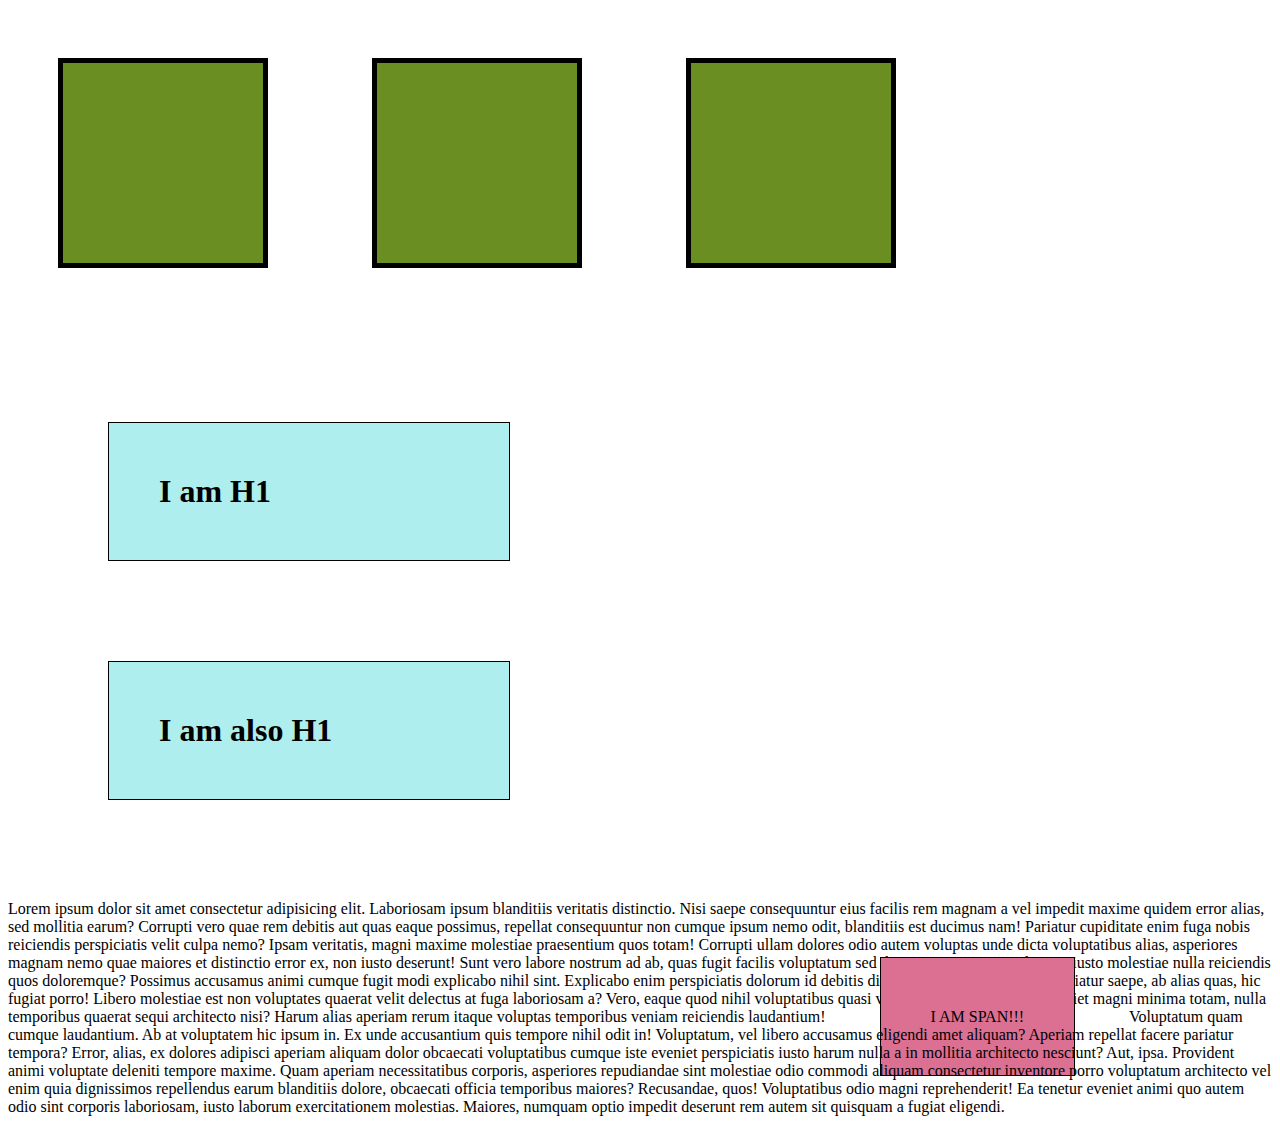
<file: 3. Box Model/Display/index.html>
<!DOCTYPE html>
<html lang="en">

<head>
    <meta charset="UTF-8">
    <meta name="viewport" content="width=device-width, initial-scale=1.0">
    <title>Display Property</title>
    <link rel="stylesheet" href="app.css">
</head>

<body>

    <div></div>
    <div></div>
    <div></div>

    <h1>I am H1</h1>
    <h1>I am also H1</h1>

    <p>Lorem ipsum dolor sit amet consectetur adipisicing elit. Laboriosam ipsum blanditiis veritatis distinctio. Nisi
        saepe consequuntur eius facilis rem magnam a vel impedit maxime quidem error alias, sed mollitia earum?
        Corrupti vero quae rem debitis aut quas eaque possimus, repellat consequuntur non cumque ipsum nemo odit,
        blanditiis est ducimus nam! Pariatur cupiditate enim fuga nobis reiciendis perspiciatis velit culpa nemo?
        Ipsam veritatis, magni maxime molestiae praesentium quos totam! Corrupti ullam dolores odio autem voluptas unde
        dicta voluptatibus alias, asperiores magnam nemo quae maiores et distinctio error ex, non iusto deserunt!
        Sunt vero labore nostrum ad ab, quas fugit facilis voluptatum sed dicta, perspiciatis incidunt sit iusto
        molestiae nulla reiciendis quos doloremque? Possimus accusamus animi cumque fugit modi explicabo nihil sint.
        Explicabo enim perspiciatis dolorum id debitis dicta tempore totam cumque pariatur saepe, ab alias quas, hic
        fugiat porro! Libero molestiae est non voluptates quaerat velit delectus at fuga laboriosam a?
        Vero, eaque quod nihil voluptatibus quasi veniam rerum neque cum eveniet magni minima totam, nulla temporibus
        quaerat sequi architecto nisi? Harum alias aperiam rerum itaque voluptas temporibus veniam reiciendis
        laudantium!
        <span>I AM SPAN!!!</span>
        Voluptatum quam cumque laudantium. Ab at voluptatem hic ipsum in. Ex unde accusantium quis tempore nihil odit
        in! Voluptatum, vel libero accusamus eligendi amet aliquam? Aperiam repellat facere pariatur tempora?
        Error, alias, ex dolores adipisci aperiam aliquam dolor obcaecati voluptatibus cumque iste eveniet perspiciatis
        iusto harum nulla a in mollitia architecto nesciunt? Aut, ipsa. Provident animi voluptate deleniti tempore
        maxime.
        Quam aperiam necessitatibus corporis, asperiores repudiandae sint molestiae odio commodi aliquam consectetur
        inventore porro voluptatum architecto vel enim quia dignissimos repellendus earum blanditiis dolore, obcaecati
        officia temporibus maiores? Recusandae, quos!
        Voluptatibus odio magni reprehenderit! Ea tenetur eveniet animi quo autem odio sint corporis laboriosam, iusto
        laborum exercitationem molestias. Maiores, numquam optio impedit deserunt rem autem sit quisquam a fugiat
        eligendi.</p>
</body>

</html>
</file>
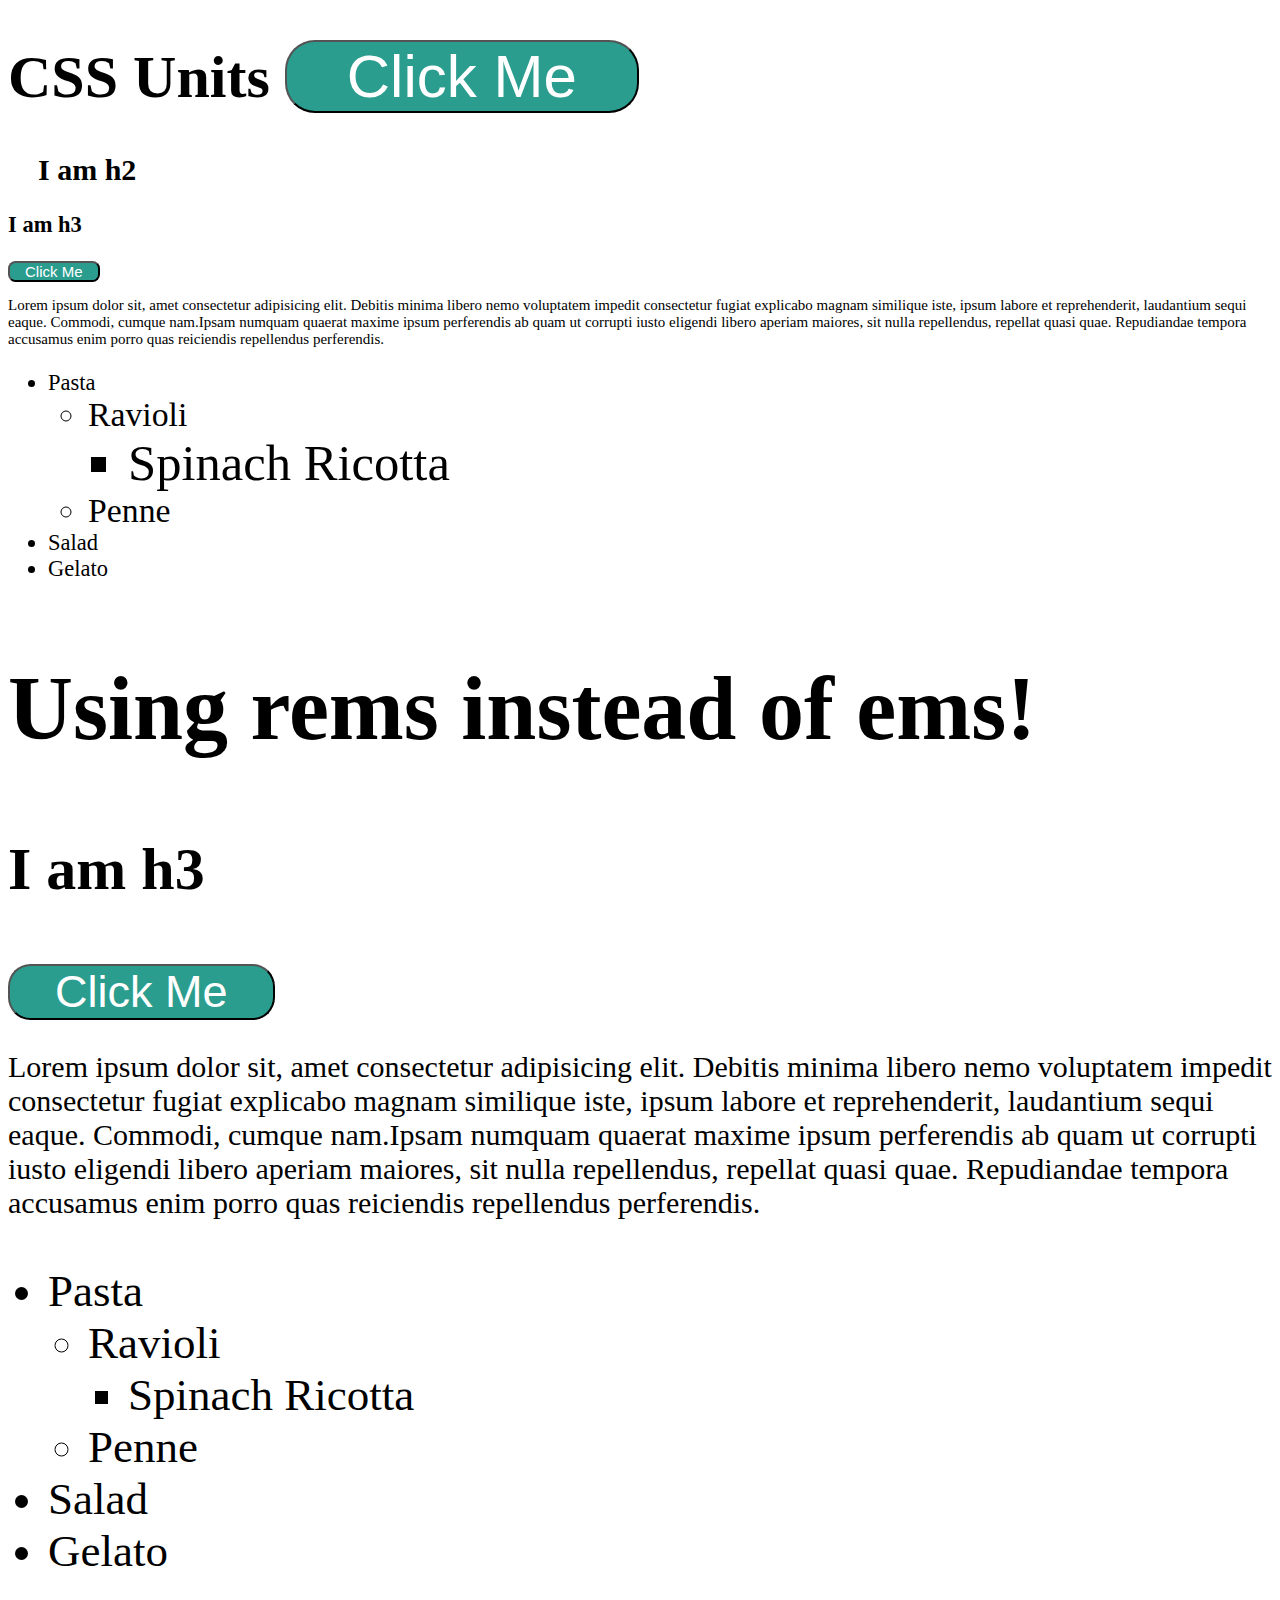
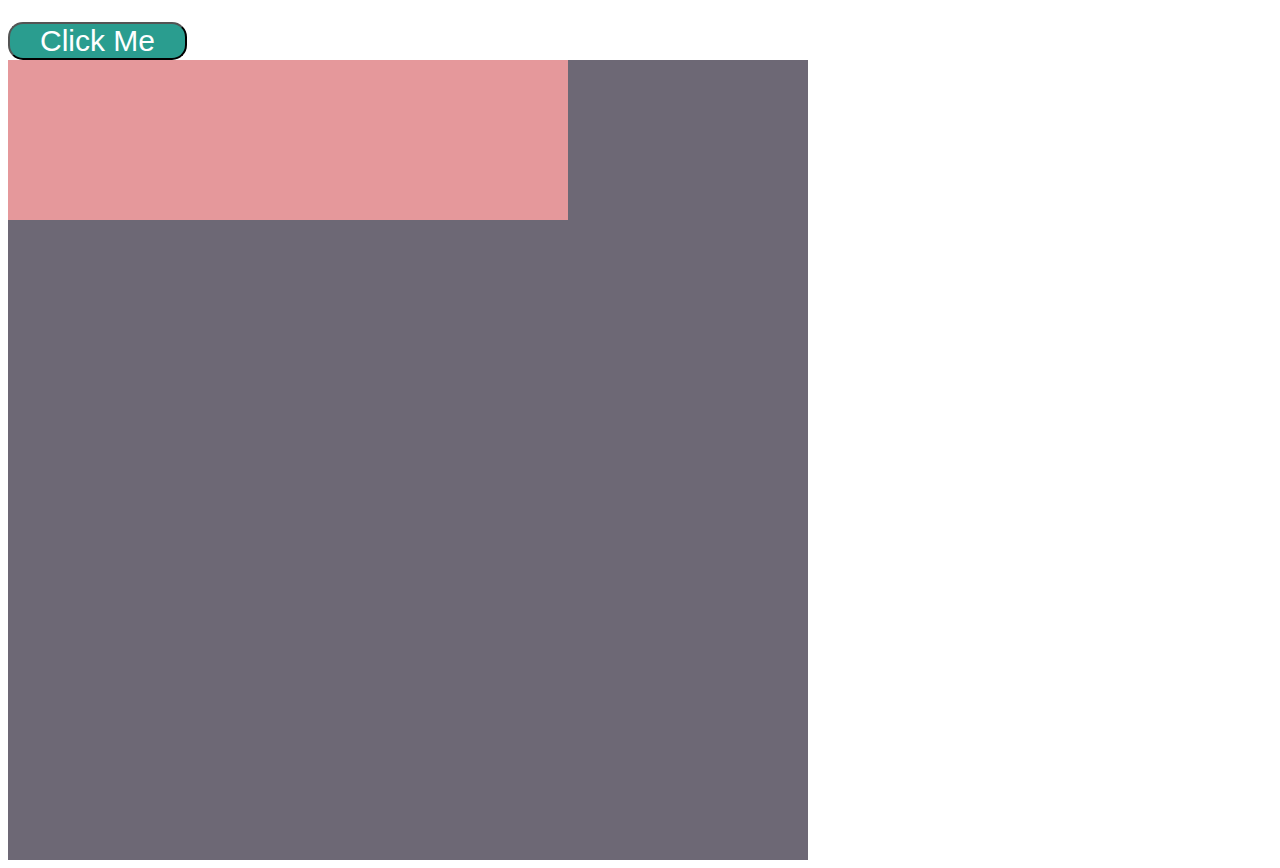
<file: 3. Box Model/Units/index.html>
<!DOCTYPE html>
<html lang="en">

<head>
    <meta charset="UTF-8">
    <meta name="viewport" content="width=device-width, initial-scale=1.0">
    <title>CSS Units</title>
    <link rel="stylesheet" href="app.css">
</head>

<body>
    <h1>CSS Units <button>Click Me</button></h1>

    <article id="ems">
        <h2>I am h2</h2>
        <h3>I am h3</h3>
        <button>Click Me</button>
        <p>Lorem ipsum dolor sit, amet consectetur adipisicing elit. Debitis minima libero nemo voluptatem impedit
            consectetur fugiat explicabo magnam similique iste, ipsum labore et reprehenderit, laudantium sequi eaque.
            Commodi, cumque nam.Ipsam numquam quaerat maxime ipsum perferendis ab quam ut corrupti iusto eligendi libero
            aperiam maiores, sit nulla repellendus, repellat quasi quae. Repudiandae tempora accusamus enim porro quas
            reiciendis repellendus perferendis.</p>
        <ul>
            <li>
                Pasta
                <ul>
                    <li>
                        Ravioli
                        <ul>
                            <li>Spinach Ricotta</li>
                        </ul>
                    </li>
                    <li>Penne</li>
                </ul>
            </li>
            <li>Salad</li>
            <li>Gelato</li>
        </ul>
    </article>

    <article id="rems">
        <h2>Using rems instead of ems!</h2>
        <h3>I am h3</h3>
        <button>Click Me</button>
        <p>Lorem ipsum dolor sit, amet consectetur adipisicing elit. Debitis minima libero nemo voluptatem impedit
            consectetur fugiat explicabo magnam similique iste, ipsum labore et reprehenderit, laudantium sequi eaque.
            Commodi, cumque nam.Ipsam numquam quaerat maxime ipsum perferendis ab quam ut corrupti iusto eligendi libero
            aperiam maiores, sit nulla repellendus, repellat quasi quae. Repudiandae tempora accusamus enim porro quas
            reiciendis repellendus perferendis.</p>
        <ul>
            <li>
                Pasta
                <ul>
                    <li>
                        Ravioli
                        <ul>
                            <li>Spinach Ricotta</li>
                        </ul>
                    </li>
                    <li>Penne</li>
                </ul>
            </li>
            <li>Salad</li>
            <li>Gelato</li>
        </ul>
    </article>

    <button>Click Me</button>
    <section id="percentages">
        <div></div>
    </section>





</body>

</html>
</file>
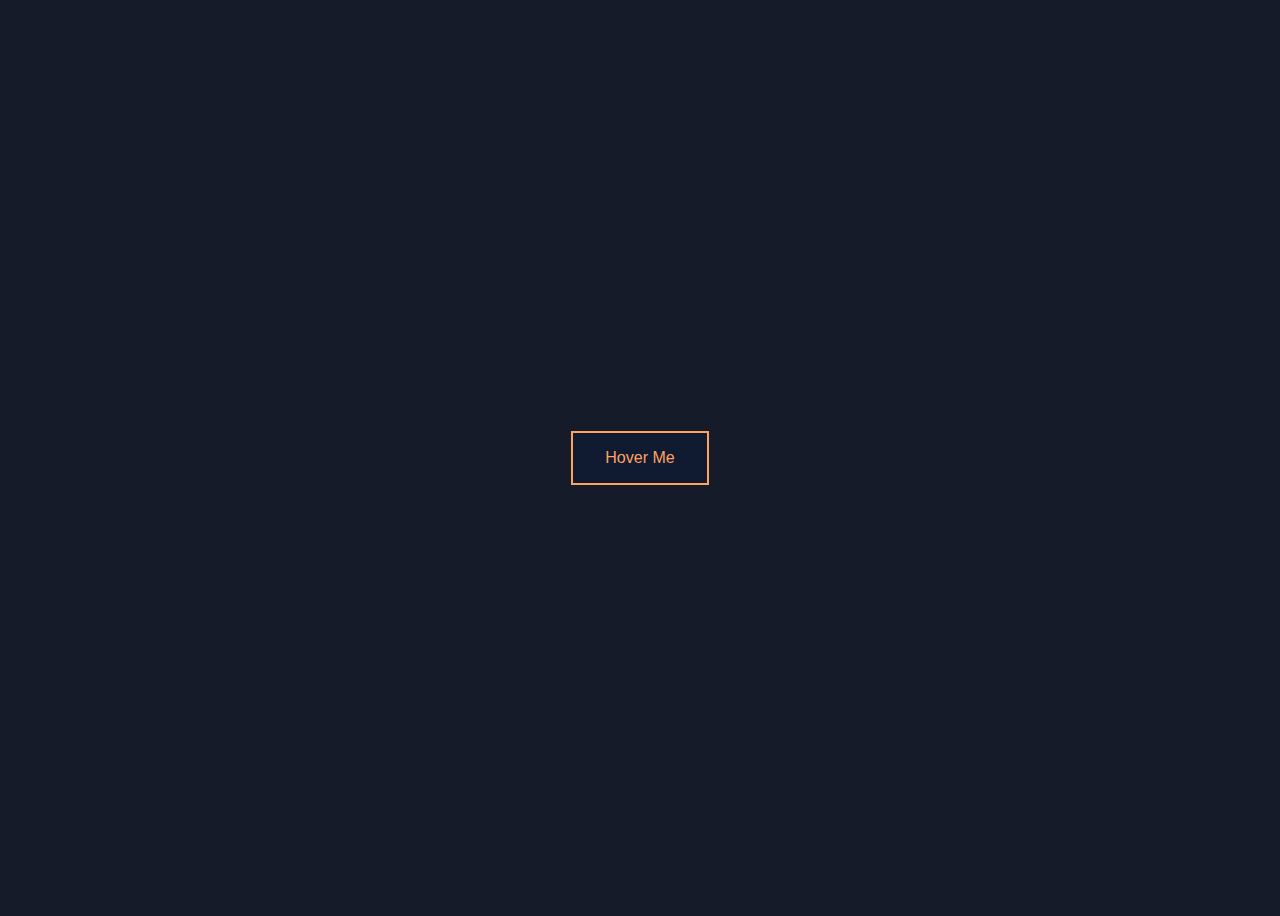
<file: 4. Other Properties/Fancy Button/index.html>
<!DOCTYPE html>
<html lang="en">
<head>
    <meta charset="UTF-8">
    <meta http-equiv="X-UA-Compatible" content="IE=edge">
    <meta name="viewport" content="width=device-width, initial-scale=1.0">
    <title>Fancy Button</title>
    <link href="https://fonts.googleapis.com/css2?family=Roboto+Mono:wght@300&display=swap" rel="stylesheet">
    <link rel="stylesheet" href="style.css">
</head>
<body>
    <button>Hover Me</button>
</body>
</html>
</file>
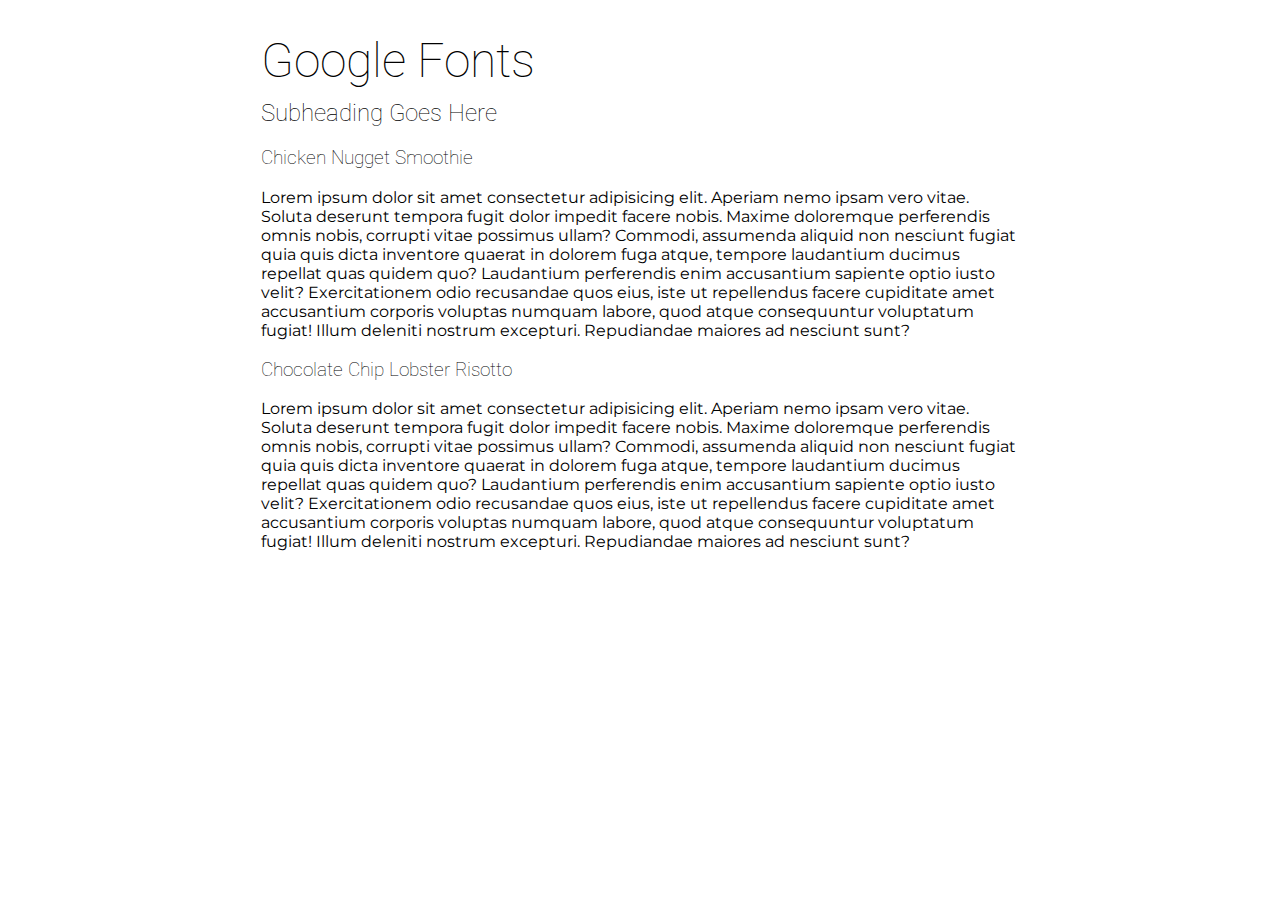
<file: 4. Other Properties/GoogleFonts/index.html>
<!DOCTYPE html>
<html lang="en">

<head>
    <meta charset="UTF-8">
    <meta name="viewport" content="width=device-width, initial-scale=1.0">
    <title>Google Fonts</title>
    <link href="https://fonts.googleapis.com/css2?family=Montserrat&family=Roboto:wght@100;400&display=swap"
        rel="stylesheet">
    <link rel="stylesheet" href="app.css">
</head>

<body>
    <main>
        <h1>Google Fonts</h1>
        <h2>Subheading Goes Here</h2>

        <h3>Chicken Nugget Smoothie</h3>
        <p>Lorem ipsum dolor sit amet consectetur adipisicing elit. Aperiam nemo ipsam vero vitae. Soluta deserunt
            tempora
            fugit dolor impedit facere nobis. Maxime doloremque perferendis omnis nobis, corrupti vitae possimus ullam?
            Commodi, assumenda aliquid non nesciunt fugiat quia quis dicta inventore quaerat in dolorem fuga atque,
            tempore
            laudantium ducimus repellat quas quidem quo? Laudantium perferendis enim accusantium sapiente optio iusto
            velit?
            Exercitationem odio recusandae quos eius, iste ut repellendus facere cupiditate amet accusantium corporis
            voluptas numquam labore, quod atque consequuntur voluptatum fugiat! Illum deleniti nostrum excepturi.
            Repudiandae maiores ad nesciunt sunt?</p>

        <h3>Chocolate Chip Lobster Risotto</h3>
        <p>Lorem ipsum dolor sit amet consectetur adipisicing elit. Aperiam nemo ipsam vero vitae. Soluta deserunt
            tempora
            fugit dolor impedit facere nobis. Maxime doloremque perferendis omnis nobis, corrupti vitae possimus ullam?
            Commodi, assumenda aliquid non nesciunt fugiat quia quis dicta inventore quaerat in dolorem fuga atque,
            tempore
            laudantium ducimus repellat quas quidem quo? Laudantium perferendis enim accusantium sapiente optio iusto
            velit?
            Exercitationem odio recusandae quos eius, iste ut repellendus facere cupiditate amet accusantium corporis
            voluptas numquam labore, quod atque consequuntur voluptatum fugiat! Illum deleniti nostrum excepturi.
            Repudiandae maiores ad nesciunt sunt?</p>
    </main>
</body>

</html>
</file>
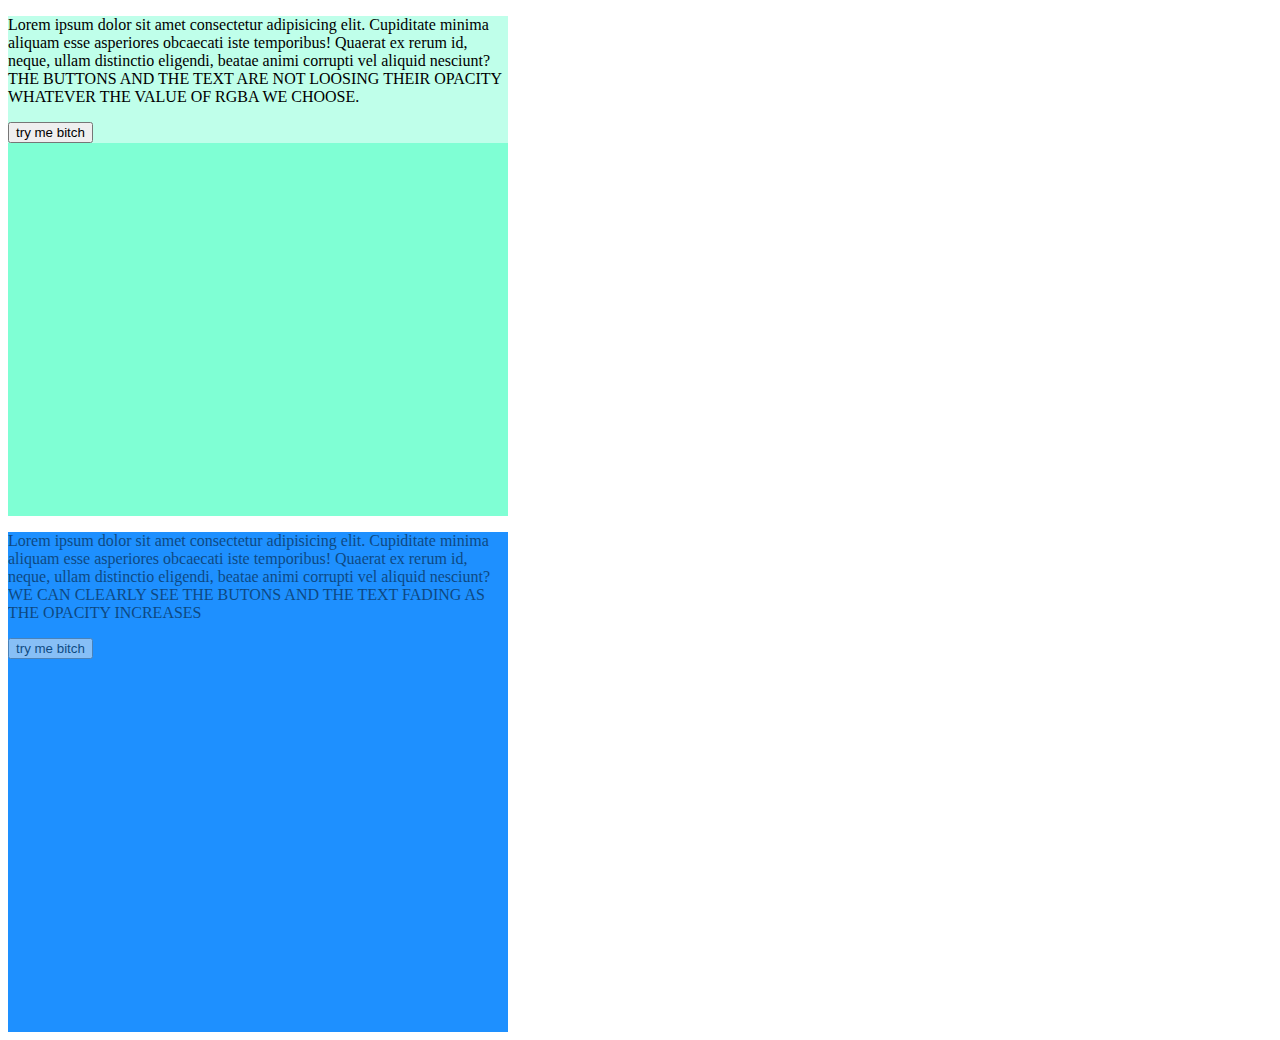
<file: 4. Other Properties/RGBA and Opacity/index.html>
<!DOCTYPE html>
<html lang="en">

<head>
    <meta charset="UTF-8">
    <meta http-equiv="X-UA-Compatible" content="IE=edge">
    <meta name="viewport" content="width=device-width, initial-scale=1.0">
    <title>lel</title>
    <link rel="stylesheet" href="app.css">
</head>

<body>
    <section>
        <div id="rgba">
            <p>
                Lorem ipsum dolor sit amet consectetur adipisicing elit. Cupiditate minima aliquam esse asperiores
                obcaecati iste temporibus! Quaerat ex rerum id, neque, ullam distinctio eligendi, beatae animi corrupti
                vel aliquid nesciunt?

                THE BUTTONS AND THE TEXT ARE NOT LOOSING THEIR OPACITY WHATEVER THE VALUE OF RGBA WE CHOOSE.
            </p>
            <button>try me bitch</button>
        </div>
    </section>
    <section>
        <div id="opacity">
            <p>
                Lorem ipsum dolor sit amet consectetur adipisicing elit. Cupiditate minima aliquam esse asperiores
                obcaecati iste temporibus! Quaerat ex rerum id, neque, ullam distinctio eligendi, beatae animi corrupti
                vel aliquid nesciunt?

                WE CAN CLEARLY SEE THE BUTONS AND THE TEXT FADING AS THE OPACITY INCREASES
            </p>
            <button>try me bitch</button>
        </div>
    </section>
</body>

</html>
</file>
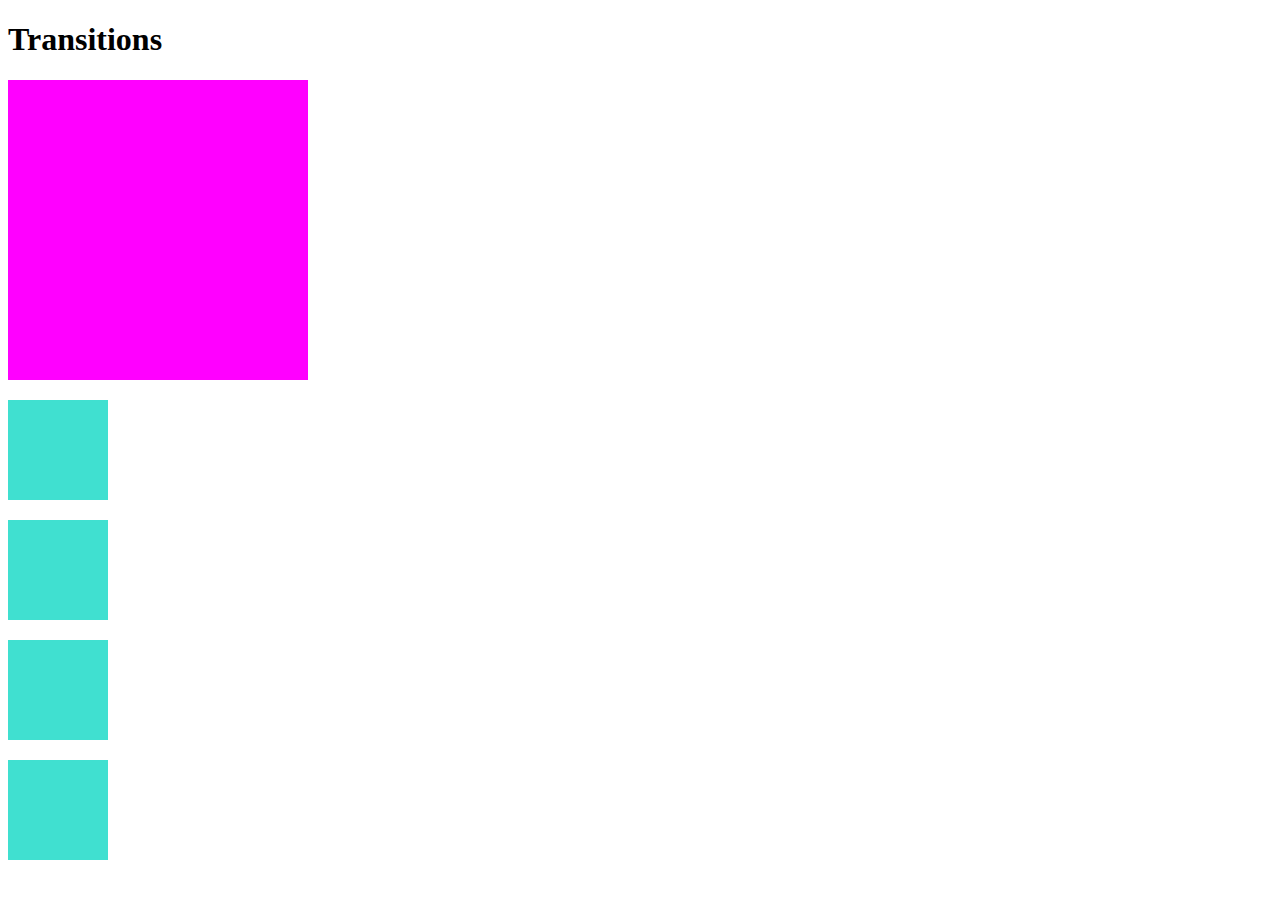
<file: 4. Other Properties/Transition/index.html>
<!DOCTYPE html>
<html lang="en">

<head>
    <meta charset="UTF-8">
    <meta name="viewport" content="width=device-width, initial-scale=1.0">
    <title>Transitions</title>
    <link rel="stylesheet" href="app.css">
</head>

<body>
    <h1>Transitions</h1>

    <div class="circle"></div>

    <section>
        <div></div>
        <div></div>
        <div></div>
        <div></div>
    </section>

</body>

</html>
</file>
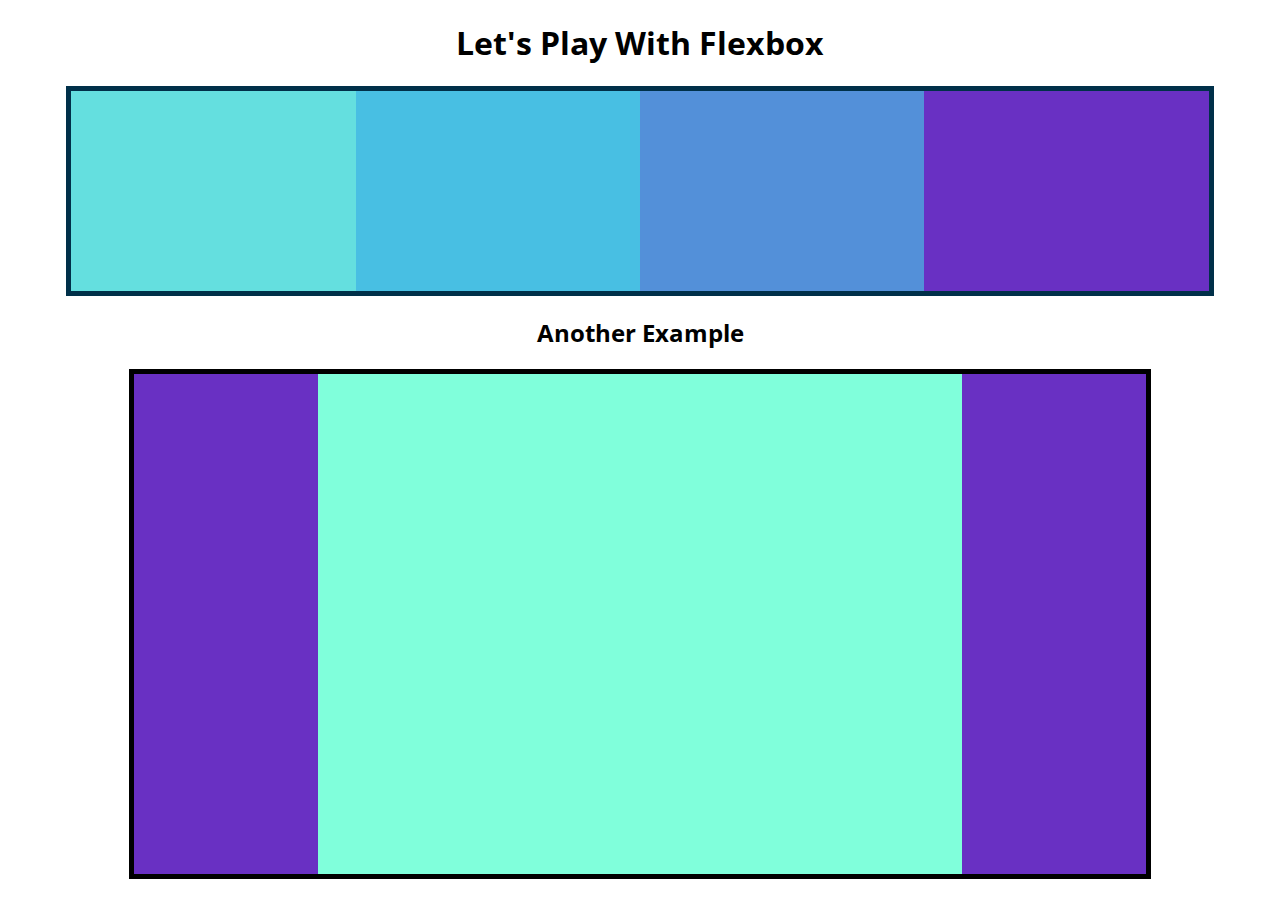
<file: 5. Flexbox and Responsive CSS/1.Flexbox/index.html>
<!DOCTYPE html>
<html lang="en">

<head>
    <meta charset="UTF-8">
    <meta name="viewport" content="width=device-width, initial-scale=1.0">
    <title>Flexbox Playground</title>
    <link href="https://fonts.googleapis.com/css2?family=Open+Sans:wght@300&display=swap" rel="stylesheet">

    <link rel="stylesheet" href="app.css">
</head>

<body>
    <h1>Let's Play With Flexbox</h1>

    <section id="container">
        <div style="background-color: #80ffdb"></div>
        <div style="background-color: #64dfdf"></div>
        <div style="background-color: #48bfe3"></div>
        <div style="background-color: #5390d9"></div>
        <div style="background-color: #6930c3"></div>
    </section>

    <h2>Another Example</h2>
    <main>
        <section class="sidebar"></section>
        <section class="maincontent"></section>
        <section class="sidebar"></section>
    </main>

</body>

</html>
</file>
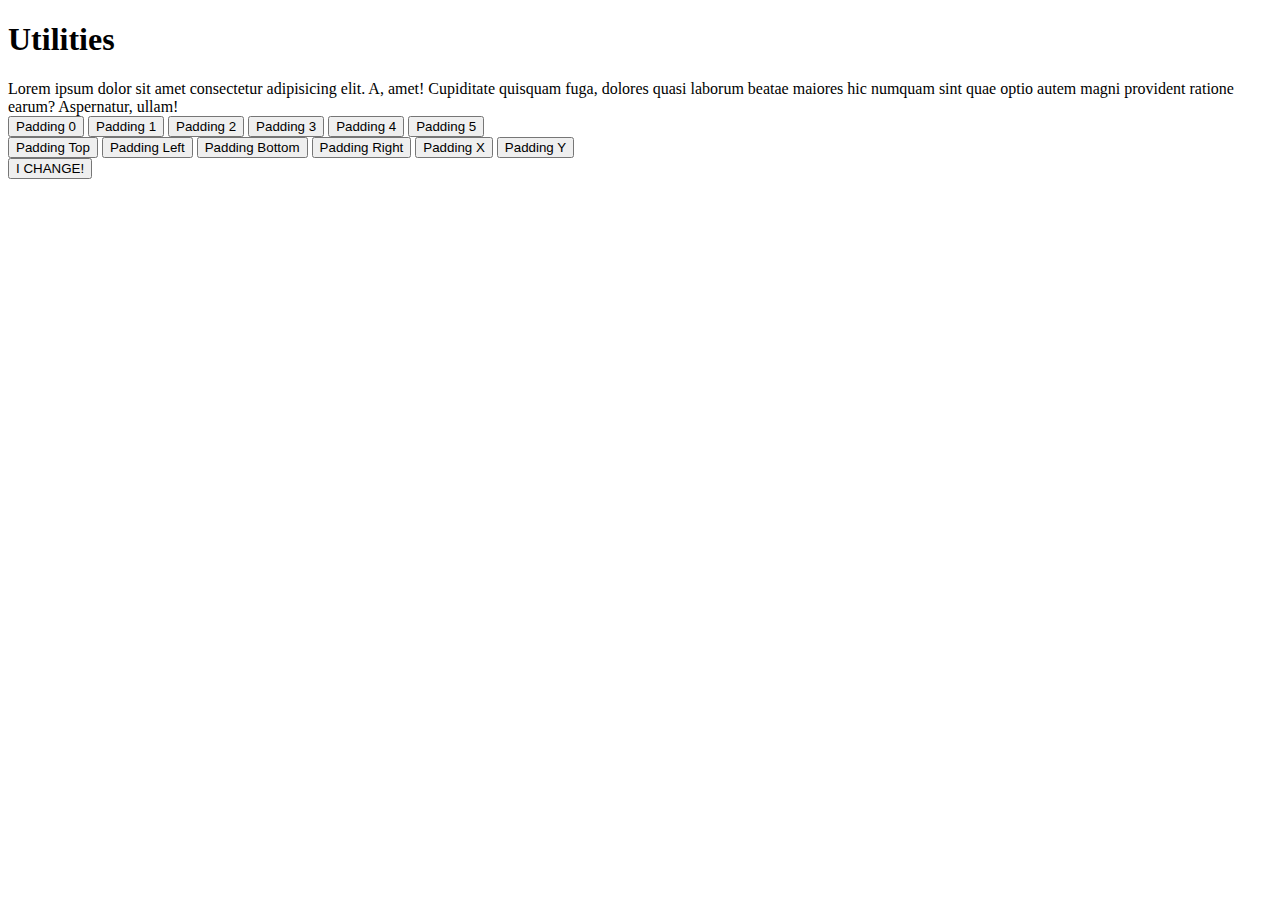
<file: 6. Bootstrap/Utilities/index.html>
<!DOCTYPE html>
<html lang="en">

<head>
    <meta charset="UTF-8">
    <meta name="viewport" content="width=device-width, initial-scale=1.0">
    <title>Bootstrap Utilities</title>
    <link rel="stylesheet" href="https://stackpath.bootstrapcdn.com/bootstrap/4.5.0/css/bootstrap.min.css"
        integrity="sha384-9aIt2nRpC12Uk9gS9baDl411NQApFmC26EwAOH8WgZl5MYYxFfc+NcPb1dKGj7Sk" crossorigin="anonymous">
</head>

<body>
    <div class="container">
        <h1 class="display-1 mb-5">Utilities</h1>
        <div class="row">
            <div class="col-md-4 border rounded border-success shadow">
                Lorem ipsum dolor sit amet consectetur adipisicing elit. A, amet! Cupiditate quisquam fuga, dolores
                quasi laborum beatae maiores hic numquam sint quae optio autem magni provident ratione earum?
                Aspernatur, ullam!
            </div>
        </div>
        <div>
            <button class="btn btn-primary p-0">Padding 0</button>
            <button class="btn btn-primary p-1">Padding 1</button>
            <button class="btn btn-primary p-2">Padding 2</button>
            <button class="btn btn-primary p-3">Padding 3</button>
            <button class="btn btn-primary p-4">Padding 4</button>
            <button class="btn btn-primary p-5">Padding 5</button>
        </div>
        <div class="my-5">
            <button class="btn btn-primary p-0 pt-5">Padding Top</button>
            <button class="btn btn-primary p-0 pl-5">Padding Left</button>
            <button class="btn btn-primary p-0 pb-5">Padding Bottom</button>
            <button class="btn btn-primary p-0 pr-5">Padding Right</button>
            <button class="btn btn-primary p-0 px-5">Padding X</button>
            <button class="btn btn-primary p-0 py-5">Padding Y</button>
        </div>

        <button class="btn btn-danger p-0 p-sm-1 p-md-2 p-lg-3 p-xl-5">I CHANGE!</button>
    </div>


    <script src="https://code.jquery.com/jquery-3.5.1.slim.min.js"
        integrity="sha384-DfXdz2htPH0lsSSs5nCTpuj/zy4C+OGpamoFVy38MVBnE+IbbVYUew+OrCXaRkfj"
        crossorigin="anonymous"></script>
    <script src="https://cdn.jsdelivr.net/npm/popper.js@1.16.0/dist/umd/popper.min.js"
        integrity="sha384-Q6E9RHvbIyZFJoft+2mJbHaEWldlvI9IOYy5n3zV9zzTtmI3UksdQRVvoxMfooAo"
        crossorigin="anonymous"></script>
    <script src="https://stackpath.bootstrapcdn.com/bootstrap/4.5.0/js/bootstrap.min.js"
        integrity="sha384-OgVRvuATP1z7JjHLkuOU7Xw704+h835Lr+6QL9UvYjZE3Ipu6Tp75j7Bh/kR0JKI"
        crossorigin="anonymous"></script>
</body>

</html>
</file>
<file: 3. Box Model/Display/app.css>
span {
    background-color: palevioletred;
    border: 1px solid black;
    width: 500px;
    padding: 50px;
    margin: 50px;
}


h1 {
    background-color: paleturquoise;
    border: 1px solid black;
    width: 300px;
    padding: 50px;
    margin: 100px;
}


div {
    height: 200px;
    width: 200px;
    background-color: olivedrab;
    border: 5px solid black;
    display: inline-block;
    margin: 50px;

}
</file>
<file: 3. Box Model/Units/app.css>
html {
    font-size: 30px;
}
#percentages {
    background-color: #6d6875;
    width: 800px;
    height: 800px;
}

#percentages div {
    background-color:#e5989b;
    width: 70%;
    height: 20%;
}


#ems h2 {
    font-size: 2em;
    margin-left: 1em;
}
#ems h3 {
    font-size: 1.5em;
}
#ems p {
    font-size: 1em;
}

#ems {
    font-size: 15px;
}

#ems ul {
    font-size: 1.5em;
}

button {
    font-size: 1em;
    padding: 0 1em;
    border-radius: 0.5em;
    background-color: #2a9d8f;
    color: white;
}


#rems h2{
    font-size: 3rem;
}
#rems h3{
    font-size: 2rem;
}
#rems ul{
    font-size: 1.5rem;
}

#rems button{
    font-size: 1.5rem;
}
</file>
<file: 4. Other Properties/Fancy Button/style.css>
body {
    font-family:'Roboto',sans-serif;
    display: flex;
    align-items: center;
    justify-content: center;
    height: 100vh;
    background-color: #151b29;
}

button {
    padding: 1em 2em;
    font-size: 1em;
    color: #ffa260;
    background-color: #101a30;
    border: 2px solid #ffa260;
    transition: 0.25s;
}

button:hover {
    border: 2px solid #ffee32;
    color: white;
    transform: translate(0, -0.25em);
    box-shadow: 0 0.5em 0.5em -0.4em #ffee32;
    cursor:pointer;
}
</file>
<file: 4. Other Properties/GoogleFonts/app.css>
body {
    font-family: Montserrat, sans-serif;
}

main {
    width: 60%;
    margin: 0 auto;
}

h1 {
    font-size: 3rem;
    margin-bottom: 0;
}

h1 + h2 {
    margin-top: 10px;
}

h1,h2,h3 {
    font-family: Roboto, sans-serif;
    font-weight: 100;
}
</file>
<file: 4. Other Properties/RGBA and Opacity/app.css>
section:nth-of-type(2n-1){
    height: 500px;
    width: 500px;
    background-color: aquamarine;
}
#rgba{
    background-color: rgba(255, 255, 255, 0.5);
}
section:nth-of-type(2n){
    height: 500px;
    width: 500px;
    background-color:dodgerblue;
}
#opacity{
    opacity: 0.5;
}
</file>
<file: 4. Other Properties/Transition/app.css>
.circle {
  width: 300px;
  height: 300px;
  background-color: magenta;
  transition: background-color 1s ease-in, border-radius 2s;
}

.circle:hover {
  background-color: cyan;
  border-radius: 50%;
}

section div {
  height: 100px;
  width: 100px;
  background-color: turquoise;
  margin: 20px 0;
  transition: margin-left 3s;
}

section:hover div {
  margin-left: 500px;
}

div:nth-of-type(1) {
  transition-timing-function: ease-in;
}
div:nth-of-type(2) {
  transition-timing-function: ease-out;
}
div:nth-of-type(3) {
  transition-timing-function: cubic-bezier(0.7, 0, 0.84, 0);
}
div:nth-of-type(4) {
  transition-timing-function: cubic-bezier(0.85, 0, 0.15, 1);
}
</file>
<file: 5. Flexbox and Responsive CSS/1.Flexbox/app.css>
body {
    font-family: 'Open Sans', sans-serif;
}
h1, h2{
    text-align: center;
}
#container {
    background-color: #003049;
    width: 90%;
    /* height: 500px; */
    margin: 0 auto;
    border: 5px solid #003049;
    display: flex;
    flex-direction: row;
    justify-content: center;
    /* flex-wrap: wrap; */
}

#container div {
    width: 200px;
    height: 200px;
    /* max-width: 300px; */
    text-align:center;
    flex-basis: 600px;
}

div:nth-of-type(1) {
    flex-grow: 1;
    flex-shrink:2;
}
div:nth-of-type(5) {
    flex-grow: 2;
}


main {
    width: 80%;
    margin: 0 auto;
    border: 5px solid black;
    height: 500px;
    display: flex;
}
main .sidebar {
    background-color: #6930c3;
    flex:1 2 300px;
}
main .maincontent {
    background-color: #80ffdb;
    flex: 2 1 800px;
}
</file>
